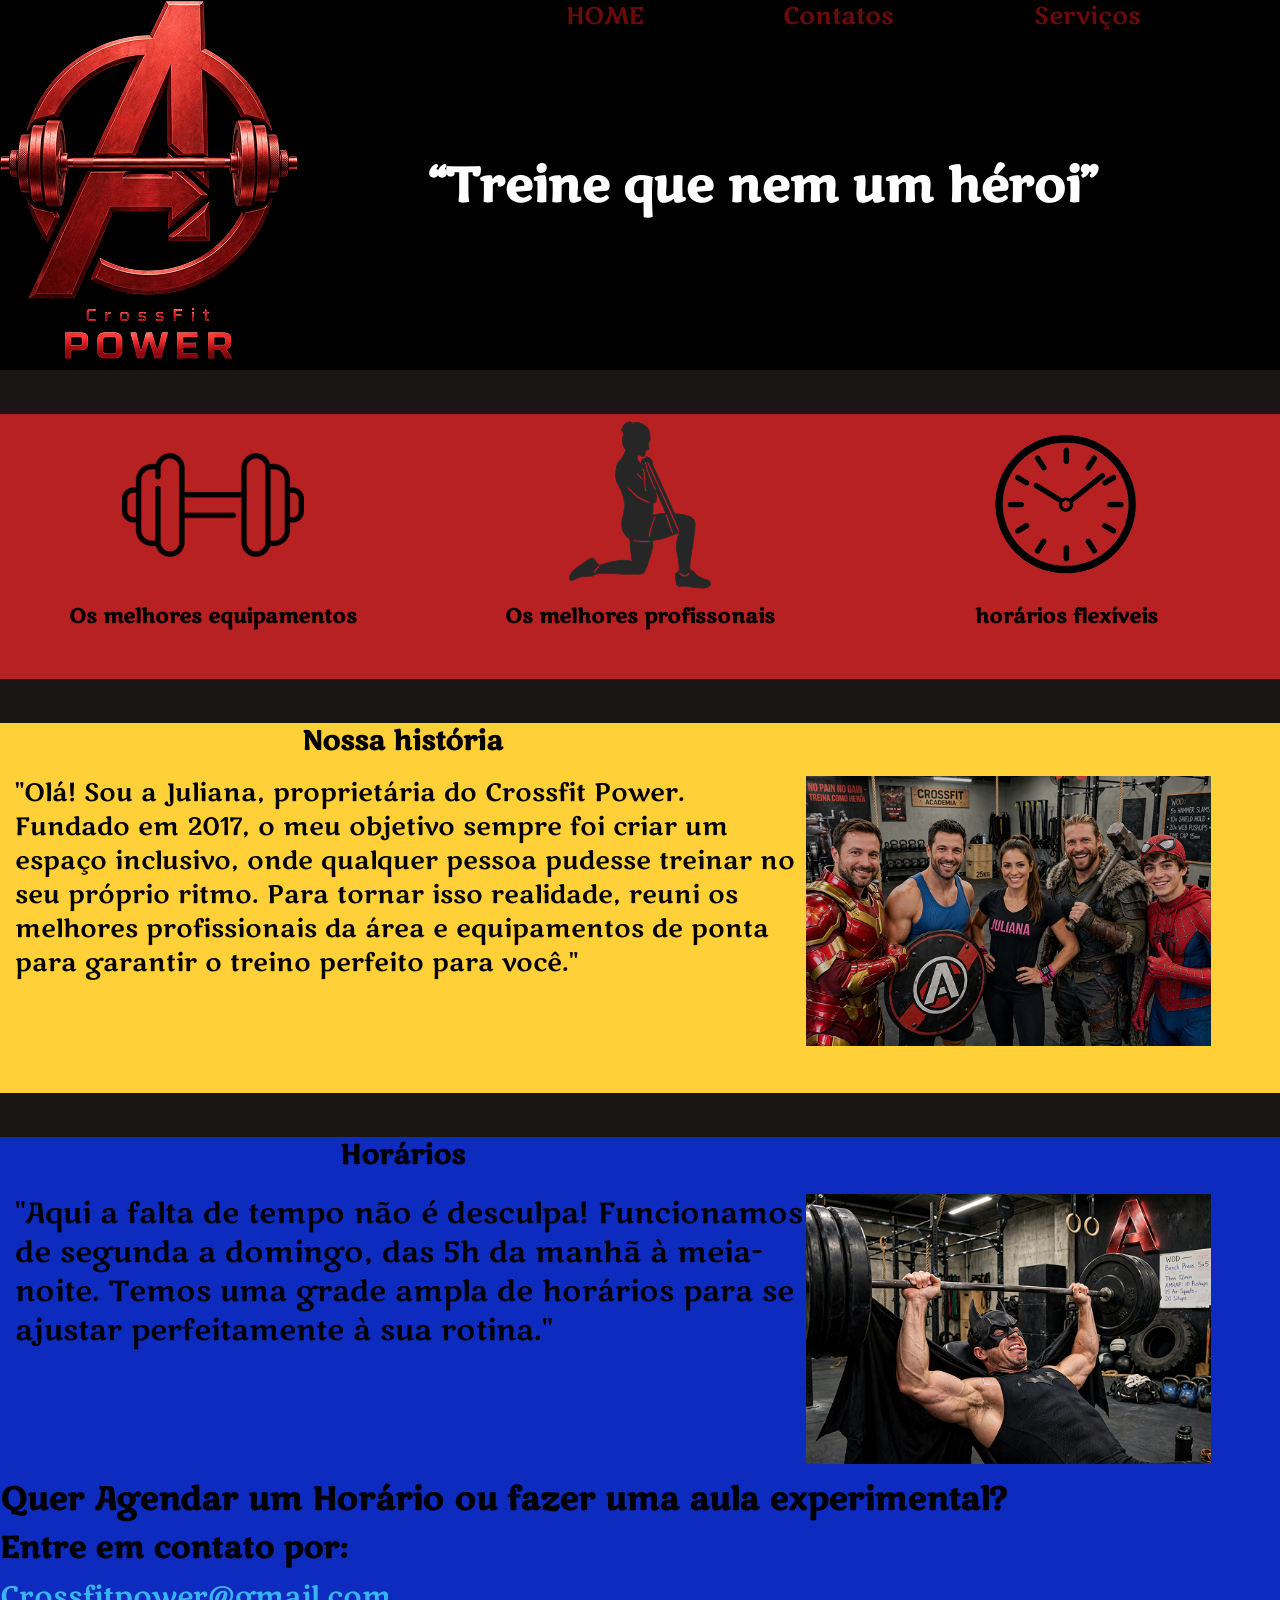
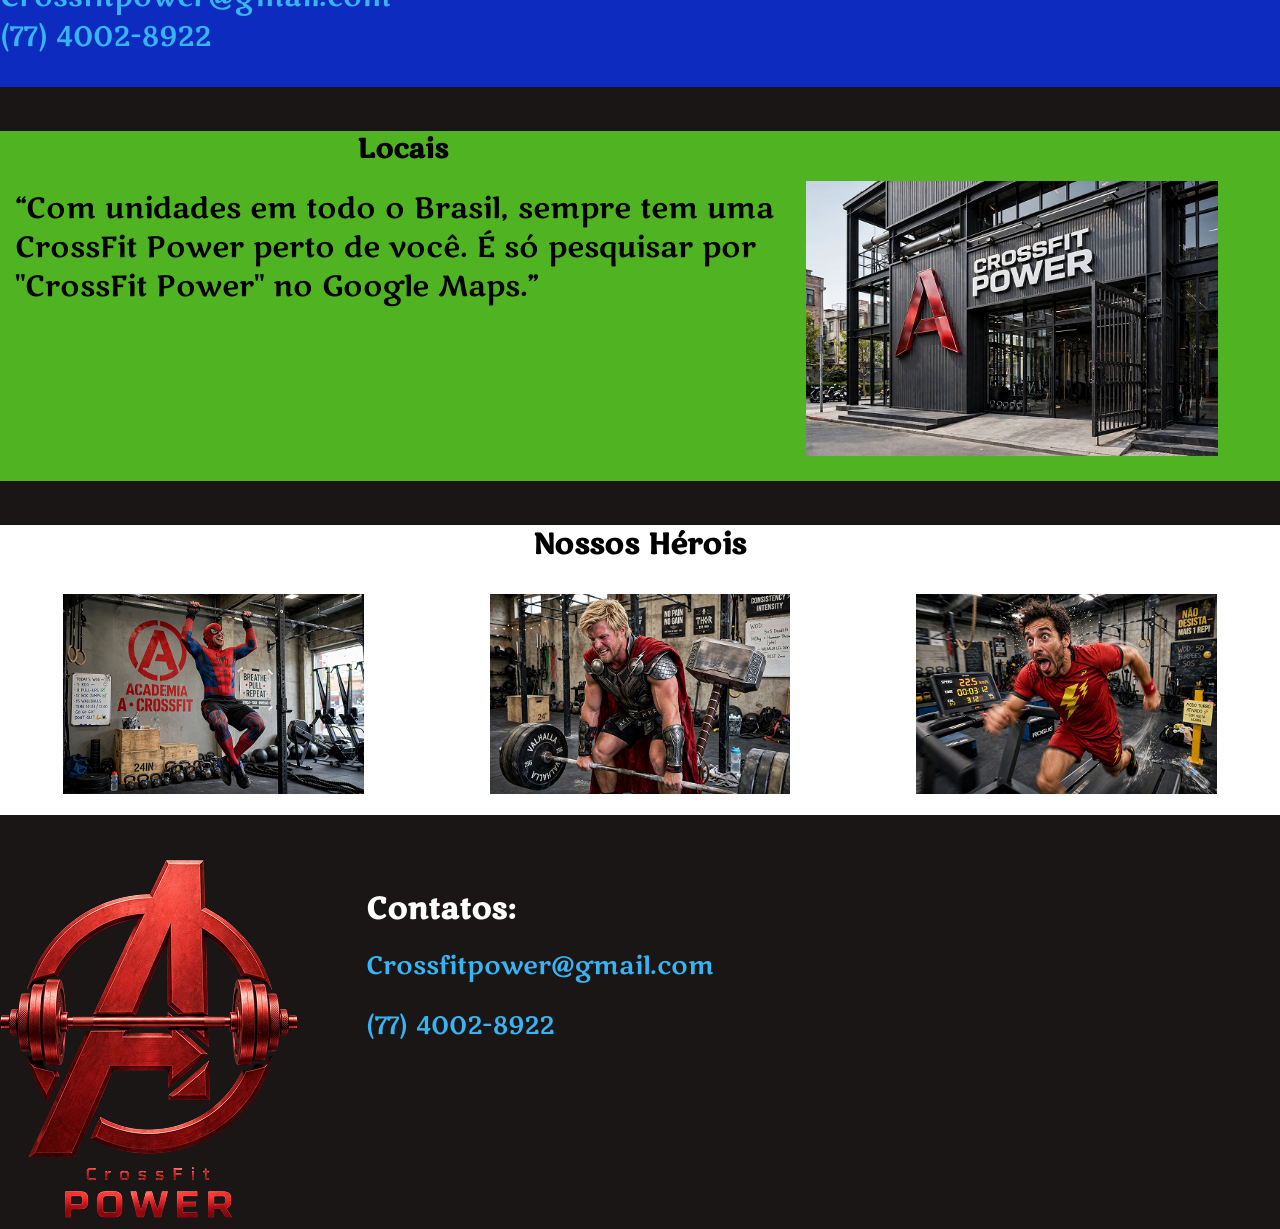
<file: index.html>
<!DOCTYPE html>
<html lang="pt-br">
<head>
    <meta charset="UTF-8">
    <title>Crossfit Power - Treine como um héroi</title>
    <link rel="stylesheet" href="estilo.css">
    <link rel="preconnect" href="https://fonts.googleapis.com">
<link rel="preconnect" href="https://fonts.gstatic.com" crossorigin>
<link href="https://fonts.googleapis.com/css2?family=Marko+One&display=swap" rel="stylesheet">
</head>
<body>
    <header id="topo">
        <h1><a href="index.html"> <img src="imagens/Logo.png"></a></h1>
        <nav id="menu-topo">
            <ul>
                <li> <a href="index.html">HOME</a> </li>
                <li> <a href="contatos.html">Contatos</a> </li>
                <li> <a href="serviços.html">Serviços</a> </li>
            </ul>
        </nav>
        <h2>“Treine que nem um héroi”</h2>
    </header>
    <br><br>
    <section id="conteudo">
        <div class="icones">
            <article>
                <img src="imagens/peso.png">
                <h4>Os melhores equipamentos</h4>
            </article>
            <article>
                <img src="imagens/pessoa agachamento.png">
                <h4>Os melhores profissonais</h4>
            </article>
            <article>
                <img src="imagens/relogio.png">
                <h4>horários flexíveis</h4>
            </article>
        </div>
    </section>
    <br><br>
    <section id="historia">
        <h3>Nossa história</h3>
        <p>"Olá! Sou a Juliana, proprietária do Crossfit Power. Fundado em 2017, o meu objetivo
             sempre foi criar um espaço inclusivo, onde qualquer pessoa pudesse treinar no seu 
             próprio ritmo. Para tornar isso realidade, reuni os melhores profissionais da área
             e equipamentos de ponta para garantir o treino perfeito para você."</p>
             <img class="img" src="imagens/equipe.png">
    </section>
    <br><br>
    <section id="horarios">
        <h3>Horários</h3>
        <p id="hor">"Aqui a falta de tempo não é desculpa! Funcionamos de segunda a domingo, das 5h da
             manhã à meia-noite. Temos uma grade ampla de horários para se ajustar perfeitamente
             à sua rotina."</p>
             <img class="img2" src="imagens/batman.png">
             <h4>Quer Agendar um Horário ou fazer uma aula experimental?</h4>
             <h5>Entre em contato por:</h5>
             <p class="destaque hor2">Crossfitpower@gmail.com</p>
             <p class="destaque hor2" id="hor3">(77) 4002-8922</p>
    </section>
    <br><br>
    <section id="locais">
        <h3>Locais</h3>
        <p>“Com unidades em todo o Brasil, sempre tem uma CrossFit Power perto de você. É só
             pesquisar por "CrossFit Power" no Google Maps.”</p>
        <img src="imagens/crossfit.png">
    </section>
    <br><br>
    <section id="clientes">
        <h3>Nossos Hérois</h3>
        <img src="imagens/homen aranha.png">
        <img src="imagens/thor.png">
        <img src="imagens/flash.png">
    </section>
    <br><br>
    <footer>
       <h1><a href="index.html"> <img src="imagens/Logo.png"> </a></h1>
       <h3>Contatos:</h3>
       <p class="destaque f1">Crossfitpower@gmail.com</p>
       <p class="destaque f1" id="c1">(77) 4002-8922</p>
    </footer>
</body>
</html>
</file>
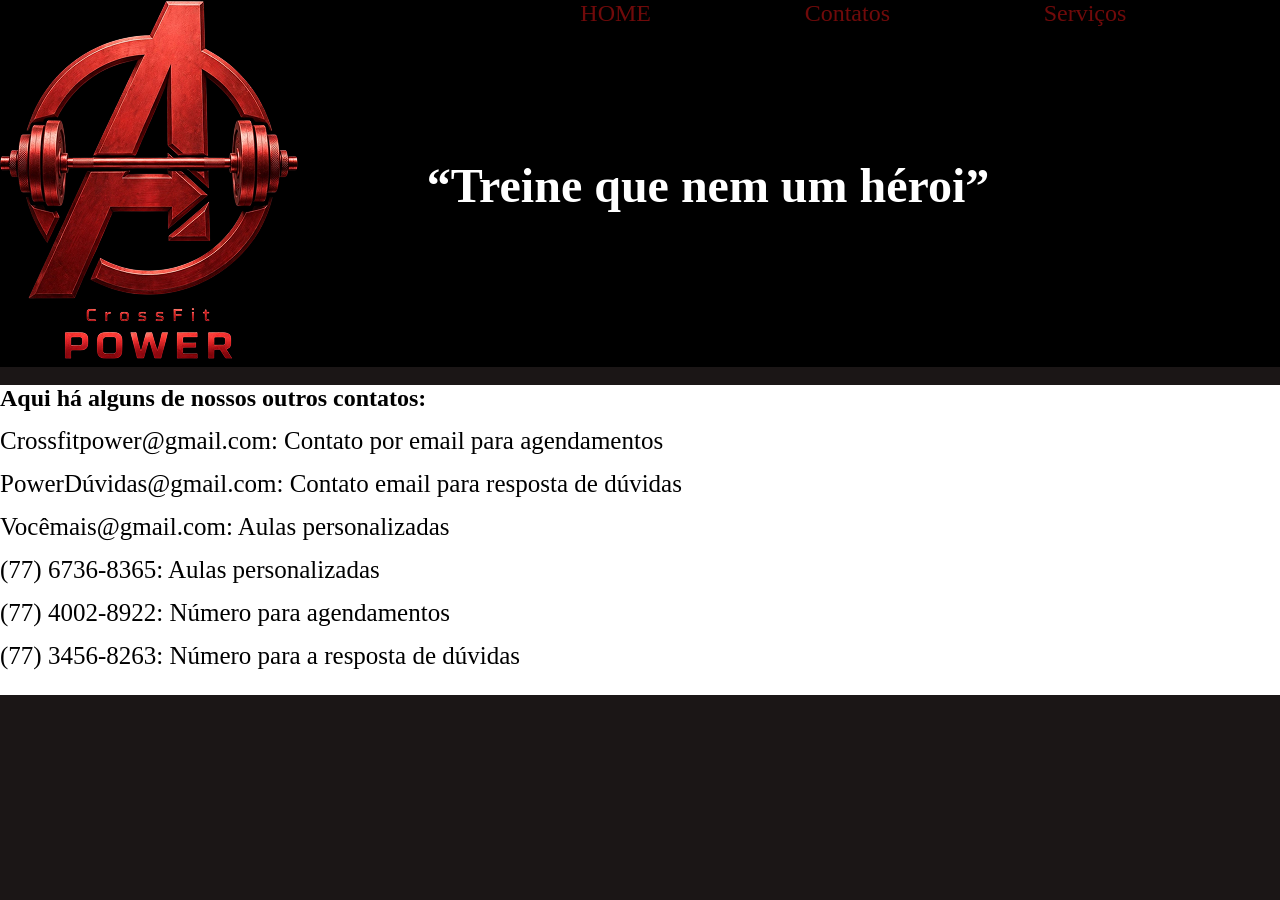
<file: contatos.html>
<!DOCTYPE html>
<html lang="pt-br">
<head>
    <meta charset="UTF-8">
    <link rel="stylesheet" href="estilo.css">
    <title>Contatos</title>
</head>
<body>
    <header id="topo">
        <h1><a href="index.html"> <img src="imagens/Logo.png"></a></h1>
        <nav id="menu-topo">
            <ul>
                <li> <a href="index.html">HOME</a> </li>
                <li> <a href="contatos.html">Contatos</a> </li>
                <li> <a href="serviços.html">Serviços</a> </li>
            </ul>
        </nav>
        <h2>“Treine que nem um héroi”</h2>
    </header>
    <br>
    <section id="contatos">
        <h1>Aqui há alguns de nossos outros contatos:</h1>
        <p>Crossfitpower@gmail.com: Contato por email para agendamentos</p>
       <p>PowerDúvidas@gmail.com: Contato email para resposta de dúvidas</p>
       <p>Vocêmais@gmail.com: Aulas personalizadas</p>
       <p>(77) 6736-8365: Aulas personalizadas</p>
       <p>(77) 4002-8922: Número para agendamentos</p>
       <p>(77) 3456-8263: Número para a resposta de dúvidas</p>
       
    </section>
    <br><br>
</body>
</html>
</file>
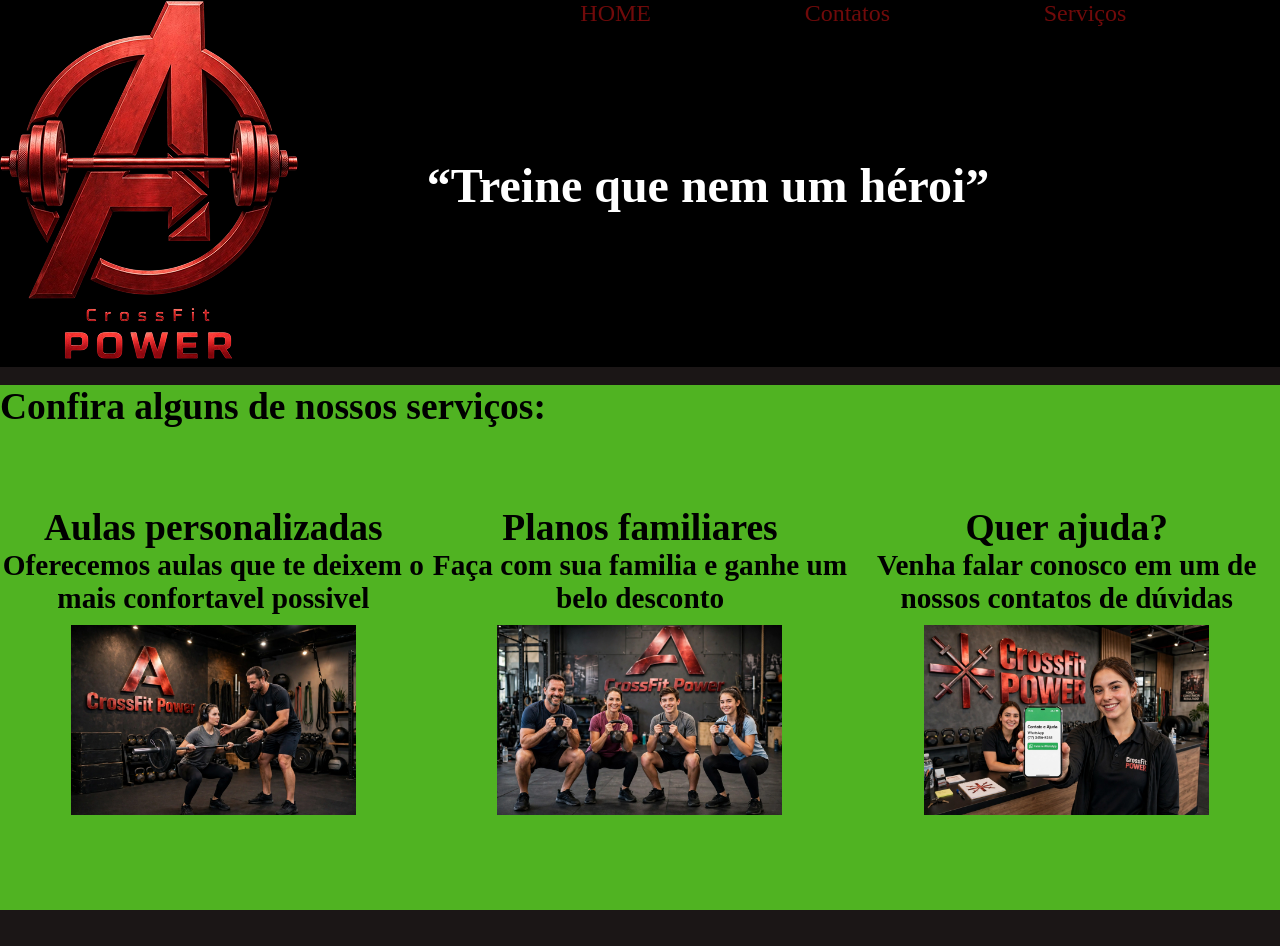
<file: serviços.html>
<!DOCTYPE html>
<html lang="en">
<head>
    <meta charset="UTF-8">
    <link rel="stylesheet" href="estilo.css">
    <title>Serviços</title>
</head>
<body>
    <header id="topo">
        <h1><a href="index.html"> <img src="imagens/Logo.png"></a></h1>
        <nav id="menu-topo">
            <ul>
                <li> <a href="index.html">HOME</a> </li>
                <li> <a href="contatos.html">Contatos</a> </li>
                <li> <a href="serviços.html">Serviços</a> </li>
            </ul>
        </nav>
        <h2>“Treine que nem um héroi”</h2>
    </header>
    <br>
    <section id="serviços">
        <h1>Confira alguns de nossos serviços:</h1>
        <div id="s1">
        <h2>Aulas personalizadas</h2>
        <h3>Oferecemos aulas que te deixem o mais confortavel possivel</h3>
        <img src="imagens/aulas.png">
        </div>
        <div id="s2">
        <h2>Planos familiares</h2>
        <h3>Faça com sua familia e ganhe um belo desconto</h3>
        <img src="imagens/plano.png">
        </div>
        <div id="s3">
        <h2>Quer ajuda?</h2>
        <h3>Venha falar conosco em um de nossos contatos de dúvidas </h3>
        <img src="imagens/ajuda.png">
        </div>
    </section>
    <br><br>
</body>
</html>
</file>
<file: estilo.css>
*{
    margin: 0;
    padding: 0;
    box-sizing: border-box;
}
:root{
    --Vermelho-escuro: #B72121;
    --Amarelo-claro: #FFD037;
    --Vermelho-escuro-textos: #700A0A;
    --Azul-escuro: #0E2BBF;
    --Verde-claro: #50B322;
    --Braco: #FFFFFF;
    --Azul-claro: #38B4F3;
    --font-base: "Marko One", serif;
}
body{
    background-color: #1B1616;
    font-family: var(--font-base);
}
.destaque{
    color: var(--Azul-claro);
}
#topo{
    background-color:black ;
    min-height: 367px;
    display: grid;
    grid-template-columns: 1fr 2fr;
    grid-template-rows: 1fr 3fr;
}
header > h1{
    grid-row: 1/3;
    grid-column: 1;
}
#topo > h2{
    grid-column: 2;
    font-size: 3rem;
    font-weight: 900;
    color:#FFFFFF;
    line-height: 100%;
    grid-row: 2;
    padding-top: 70px;
}
#menu-topo > ul{
    display: flex;
    list-style: none;
    justify-content: space-evenly;
    grid-column: 2;
    grid-row: 1;
}
#menu-topo a{
    font-size: 1.5rem;
    font-family: var(--font-base);
    color: var(--Vermelho-escuro-textos);
    text-decoration: none;
}
#menu-topo a:hover{
    color:darkorange;
    text-decoration: underline;
}
.icones{
    background-color: var(--Vermelho-escuro);
    grid-template-columns: 1fr 1fr 1fr;
    display: grid;
    text-align: center;
    font-size: 20px;
    min-height: 265px;
}
#historia{
    background-color: var(--Amarelo-claro);
    grid-template-columns: 3.4fr 2fr;
    display: grid;
    grid-template-rows: 1fr 6fr;
    min-height: 370px;
}
#historia > h3{
    grid-column: 1;
    grid-row: 1;
    font-size: 27px;
    text-align: center;
}
#historia > p{
    grid-column: 1;
    grid-row: 2;
    font-size: 25px;
    padding-left: 15px;
}
.img{
    max-height: 270px;
    align-items: center;
    grid-row: 2;
}
#horarios{
    background-color: var(--Azul-escuro);
    grid-template-columns: 3.4fr 2fr;
    grid-template-rows: 0.6fr 3fr 2.2fr;
    display: grid;
    min-height: 550px;
}
.img2{
    max-height: 270px;
    align-items: center;
    grid-row: 2;
    grid-column: 2;
}
#horarios > h3{
    grid-column: 1;
    grid-row: 1;
    font-size: 27px;
    text-align: center;
}
#hor{
    grid-column: 1;
    grid-row: 2;
    font-size: 29px;
    padding-left: 15px;
}
#horarios > h4{
    grid-column: 1/3;
    grid-row: 3;
    font-size: 32px;
}
#horarios > h5{
    grid-column: 1;
    grid-row: 3;
    padding-top: 50px;
    font-size: 30px;
}
.hor2{
    grid-column: 1/2;
    grid-row: 3;
    padding-top: 100px;
    font-size: 28px;
}
#hor3{
    padding-top: 140px;
}
#locais{
    background-color: var(--Verde-claro);
    grid-template-columns: 3.4fr 2fr;
    grid-template-rows: 1fr 5fr;
    display: grid;
    min-height: 350px;
}
#locais > img{
    grid-column: 2;
    grid-row: 1/3;
    padding-top: 50px ;
    max-height: 325px;
}
#locais > h3{
    font-size: 27px;
    text-align: center;
}
#locais > p{
    font-size: 29px;
    grid-row: 2;
    grid-column: 1;
    padding-left: 15px;
}
#clientes{
    background-color: var(--Braco);
    grid-template-columns: 1fr 1fr 1fr;
    grid-template-rows: 0.2fr 1fr;
    display: grid;
    text-align: center;
    min-height: 290px;
}
#clientes > img{
    grid-row: 2;
    max-height: 200px;
    margin: auto;
}
#clientes > h3{
    grid-column: 2;
    grid-row: 1;
    font-size: 29px;
    text-align: center;
}
footer{
    grid-template-columns: 0.4fr 1fr;
    display: grid;
}
footer > img{
    grid-column: 1;
}
footer > h3 {
    grid-column: 2;
    grid-row: 1;
    color: var(--Braco);
    font-size: 30px;
    padding-top: 30px ;
}
footer > p{
    grid-column: 2;
    grid-row: 1;
    padding-top: 90px;
}
#c1{
    padding-top: 150px;
}
.f1{
    font-size: 25px;
}
#contatos{
    background-color: var(--Braco);
    min-height: 310px;
}
#contatos > p{
    font-size: 25px;
    padding-top: 15px;
}
#serviços{
    background-color: var(--Verde-claro);
    grid-template-columns: 1fr 1fr 1fr;
    grid-template-rows: 0.3fr 1fr;
    display: grid;
    grid-row: 2;
    min-height: 525px;
    text-align: center;
    font-size: 25px;
}
#serviços > h1{
    grid-row: 1;
    grid-column: 1/3;
    text-align: left;
}
#s1{
    grid-row: 2;
    grid-column: 1;
}
#s1 > img{
     max-height: 200px;
     padding-top: 10px;
}
#s2{
    grid-row: 2;
    grid-column: 2;
}
#s2 > img{
    max-height: 200px;
    padding-top: 10px;
}
#s3{
    grid-row: 2;
    grid-column: 3;
}
#s3 > img{
    max-height: 200px;
    padding-top: 10px;
}
</file>
